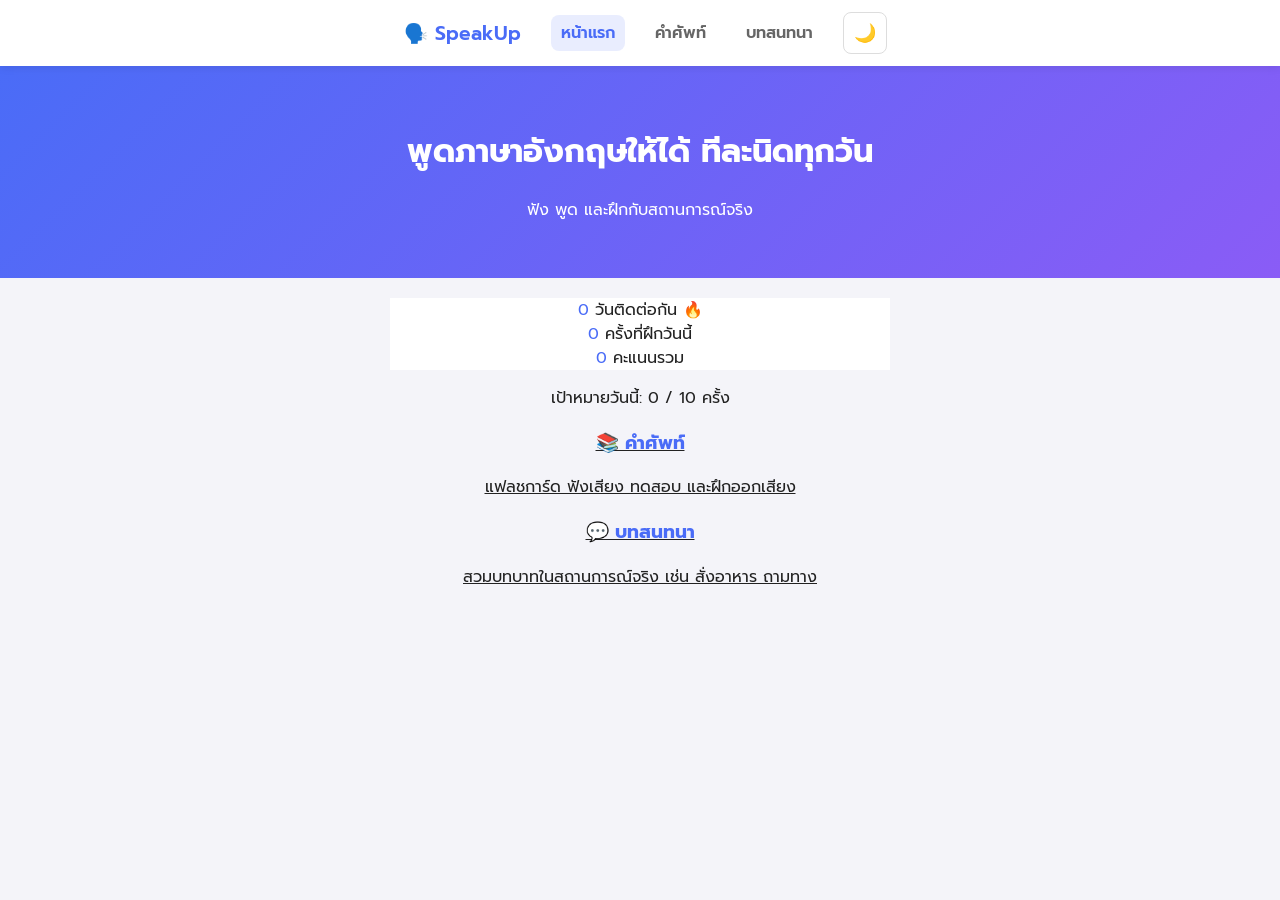
<file: index.html>
<!DOCTYPE html>
<html lang="th">
<head>
  <meta charset="UTF-8">
  <meta name="viewport" content="width=device-width, initial-scale=1.0">
  <meta name="description" content="ฝึกพูดและเรียนคำศัพท์ภาษาอังกฤษฟรี ผ่านแฟลชการ์ดและบทสนทนา">
  <title>คำศัพท์ | SpeakUp</title>
  <link rel="icon" href="data:image/svg+xml,<svg xmlns=%22http://www.w3.org/2000/svg%22 viewBox=%220 0 100 100%22><text y=%22.9em%22 font-size=%2290%22>🗣️</text></svg>">
  <link href="https://fonts.googleapis.com/css2?family=Prompt:wght@400;600&display=swap" rel="stylesheet">
  <link rel="stylesheet" href="style.css">
  <link rel="stylesheet" href="english.css">
  <link rel="stylesheet" href="theme.css">
</head>
<body>

  <nav id="mainNav">
    <a href="index.html">หน้าแรก</a>
    <a href="english.html">คำศัพท์</a>
    <a href="dialogue.html">บทสนทนา</a>
    <button id="themeBtn">🌙</button>
  </nav>
  <header class="hero">
    <h1>พูดภาษาอังกฤษให้ได้ ทีละนิดทุกวัน</h1>
    <p>ฟัง พูด และฝึกกับสถานการณ์จริง</p>
  </header>

  <main>
    <section class="stats">
      <div class="stat">
        <span class="stat-number" id="streak">0</span>
        <span>วันติดต่อกัน 🔥</span>
      </div>
      <div class="stat">
        <span class="stat-number" id="todayCount">0</span>
        <span>ครั้งที่ฝึกวันนี้</span>
      </div>
      <div class="stat">
        <span class="stat-number" id="totalScore">0</span>
        <span>คะแนนรวม</span>
      </div>
    </section>

    <section class="goal">
      <p id="goalText"></p>
      <div class="bar"><div id="goalFill" class="fill"></div></div>
    </section>

    <section class="lessons">
      <a class="lesson" href="english.html">
        <h3>📚 คำศัพท์</h3>
        <p>แฟลชการ์ด ฟังเสียง ทดสอบ และฝึกออกเสียง</p>
      </a>
      <a class="lesson" href="dialogue.html">
        <h3>💬 บทสนทนา</h3>
        <p>สวมบทบาทในสถานการณ์จริง เช่น สั่งอาหาร ถามทาง</p>
      </a>
    </section>
  </main>

  <script src="common.js"></script>
  <script src="home.js"></script>
</body>
</html>
</file>
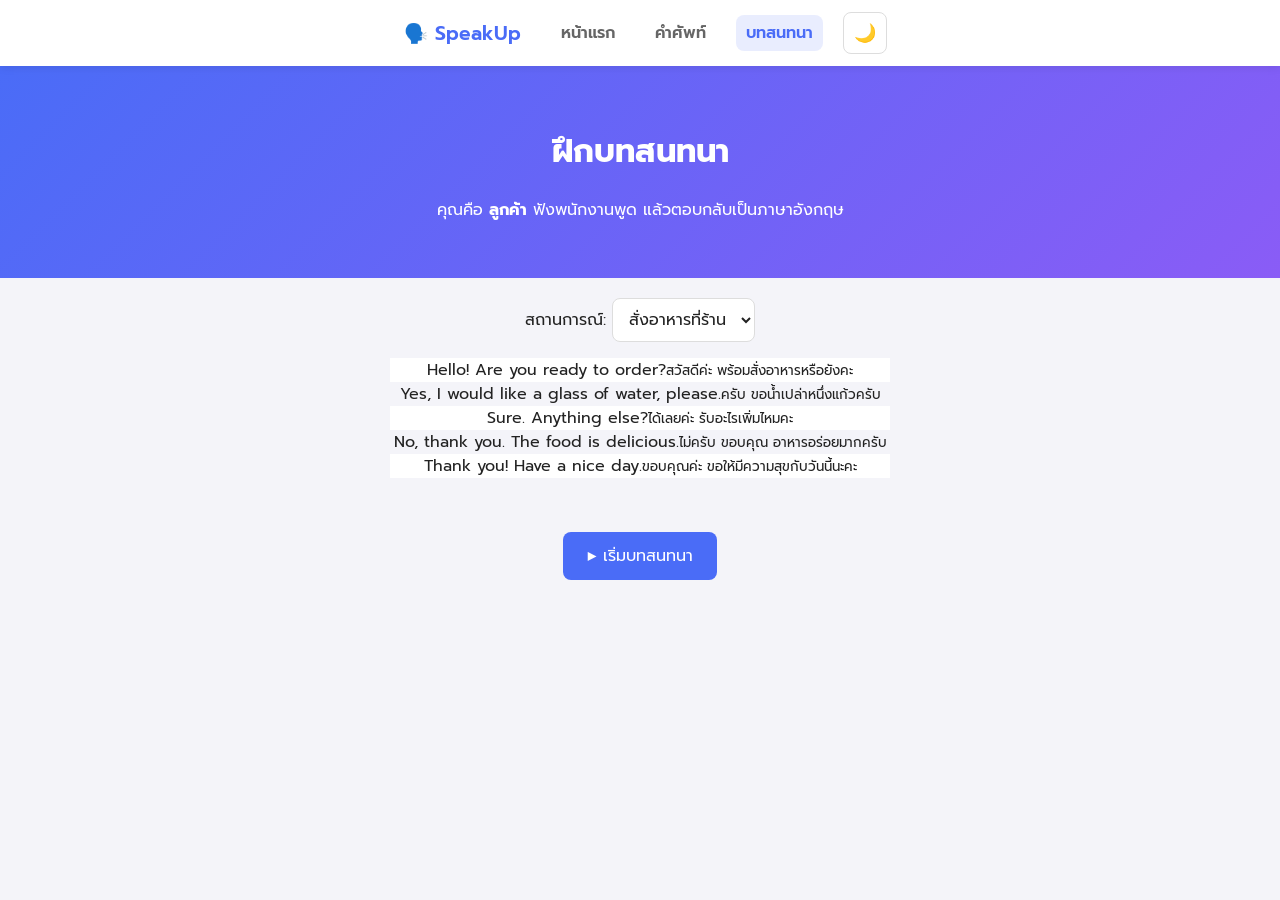
<file: dialogue.html>
<!DOCTYPE html>
<html lang="th">
<head>
  <meta charset="UTF-8">
  <meta name="viewport" content="width=device-width, initial-scale=1.0">
  <meta name="description" content="ฝึกพูดและเรียนคำศัพท์ภาษาอังกฤษฟรี ผ่านแฟลชการ์ดและบทสนทนา">
  <title>คำศัพท์ | SpeakUp</title>
  <link rel="icon" href="data:image/svg+xml,<svg xmlns=%22http://www.w3.org/2000/svg%22 viewBox=%220 0 100 100%22><text y=%22.9em%22 font-size=%2290%22>🗣️</text></svg>">
  <link href="https://fonts.googleapis.com/css2?family=Prompt:wght@400;600&display=swap" rel="stylesheet">
  <link rel="stylesheet" href="style.css">
  <link rel="stylesheet" href="english.css">
  <link rel="stylesheet" href="theme.css">
</head>
<body>

  <nav id="mainNav">
    <a href="index.html">หน้าแรก</a>
    <a href="english.html">คำศัพท์</a>
    <a href="dialogue.html">บทสนทนา</a>
  </nav>

  <header class="hero">
    <h1>ฝึกบทสนทนา</h1>
    <p>คุณคือ <b>ลูกค้า</b> ฟังพนักงานพูด แล้วตอบกลับเป็นภาษาอังกฤษ</p>
  </header>

  <main>
    <div class="toolbar">
      <label for="scenario">สถานการณ์:</label>
      <select id="scenario"></select>
    </div>

    <div id="chat"></div>

    <div class="controls">
      <button id="startBtn">▶ เริ่มบทสนทนา</button>
    </div>

    <p id="status"></p>
  </main>

  <script src="common.js"></script>
  <script src="dialogue.js"></script>
</body>
</html>
</file>
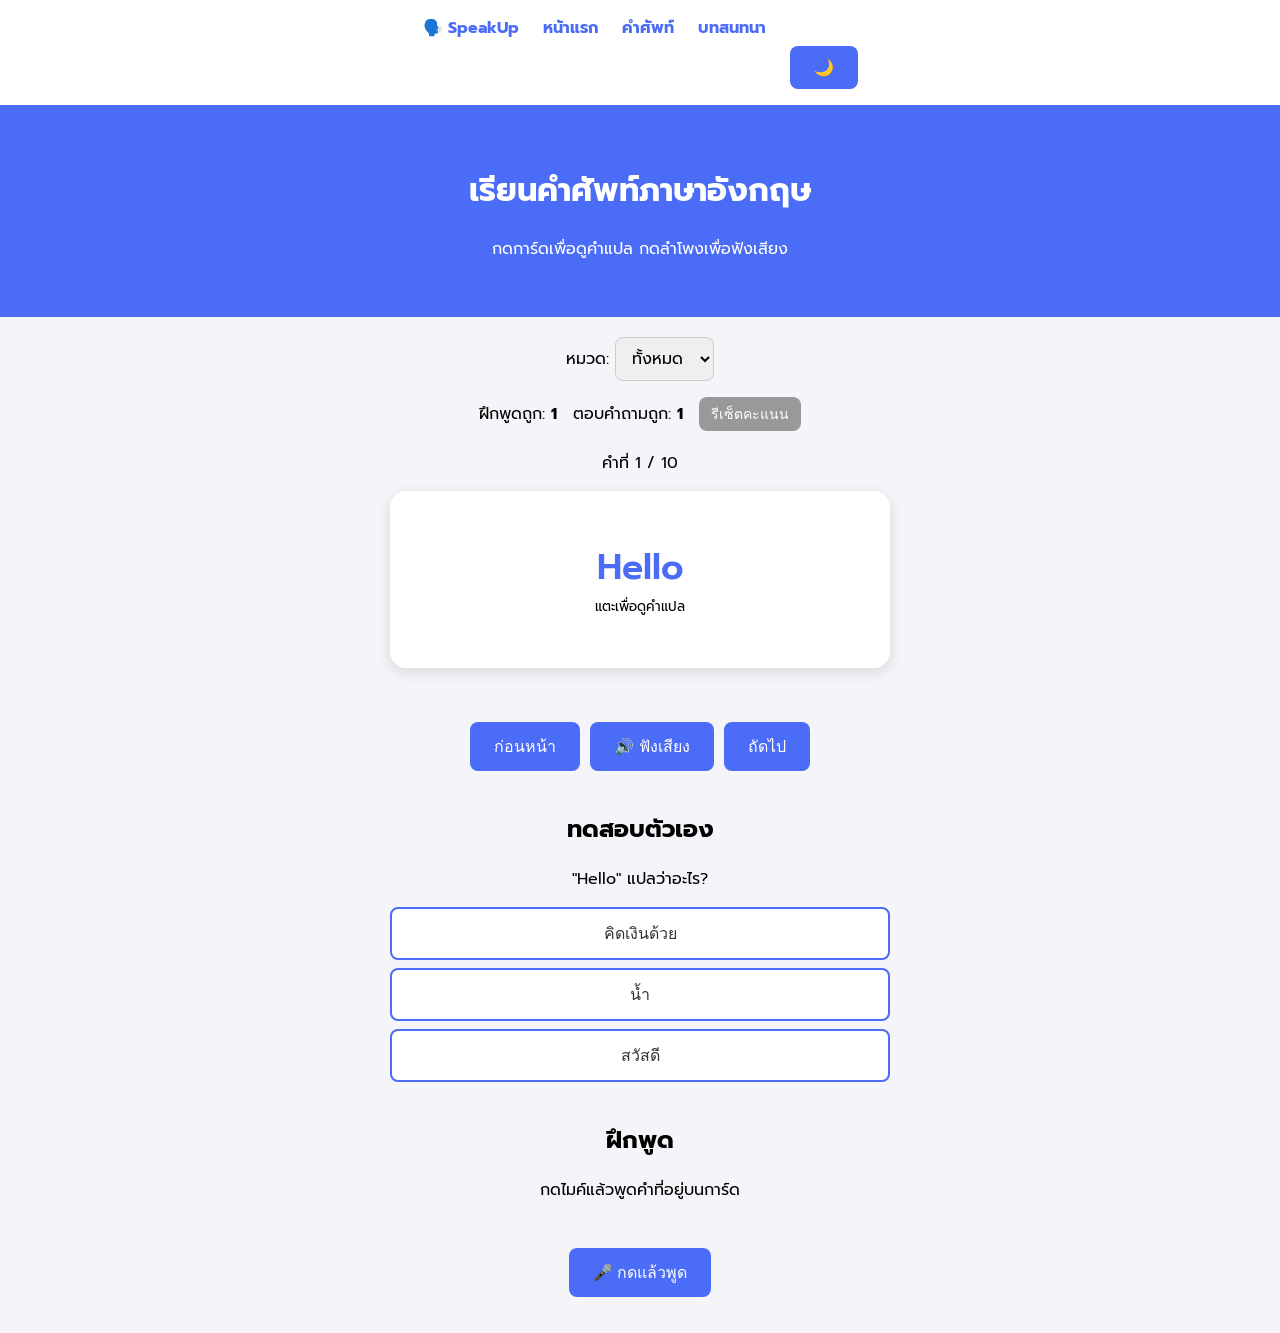
<file: english.html>
<!DOCTYPE html>
<html lang="th">
<head>
  <meta charset="UTF-8">
  <meta name="viewport" content="width=device-width, initial-scale=1.0">
  <title>เรียนภาษาอังกฤษ</title>
  <link href="https://fonts.googleapis.com/css2?family=Prompt:wght@400;600&display=swap" rel="stylesheet">
  <link rel="stylesheet" href="style.css">
  <link rel="stylesheet" href="english.css">
</head>
<body>
    
  <nav id="mainNav">
    <a href="index.html">หน้าแรก</a>
    <a href="english.html">เรียนอังกฤษ</a>
     <a href="english.html">คำศัพท์</a>
  <a href="dialogue.html">บทสนทนา</a>
  </nav>

  <header class="hero">
    <h1>เรียนคำศัพท์ภาษาอังกฤษ</h1>
    <p>กดการ์ดเพื่อดูคำแปล กดลำโพงเพื่อฟังเสียง</p>
  </header>

  <main>
    <div class="toolbar">
  <label for="category">หมวด:</label>
  <select id="category"></select>
</div>

<div class="scoreboard">
  <span>ฝึกพูดถูก: <b id="speakScore">0</b></span>
  <span>ตอบคำถามถูก: <b id="quizScore">0</b></span>
  <button id="resetBtn">รีเซ็ตคะแนน</button>
</div>

    <p id="counter"></p>

    <div id="flashcard" class="flashcard">
      <div id="cardText" class="card-text"></div>
      <small id="cardHint">แตะเพื่อดูคำแปล</small>
    </div>

    <div class="controls">
      <button id="prevBtn">ก่อนหน้า</button>
      <button id="speakBtn">🔊 ฟังเสียง</button>
      <button id="nextBtn">ถัดไป</button>
    </div>

    <section class="quiz">
      <h2>ทดสอบตัวเอง</h2>
      <p id="question"></p>
      <div id="choices"></div>
      <p id="quizResult"></p>
    </section>

    <section class="speaking">
  <h2>ฝึกพูด</h2>
  <p>กดไมค์แล้วพูดคำที่อยู่บนการ์ด</p>
  <button id="micBtn">🎤 กดแล้วพูด</button>
  <p id="heard"></p>
  <p id="speakResult"></p>
</section>
  </main>

  <script src="common.js"></script>
  <script src="english.js"></script>
  <script src="words.js"></script>
<script src="english.js"></script>
</body>
</html>
</file>
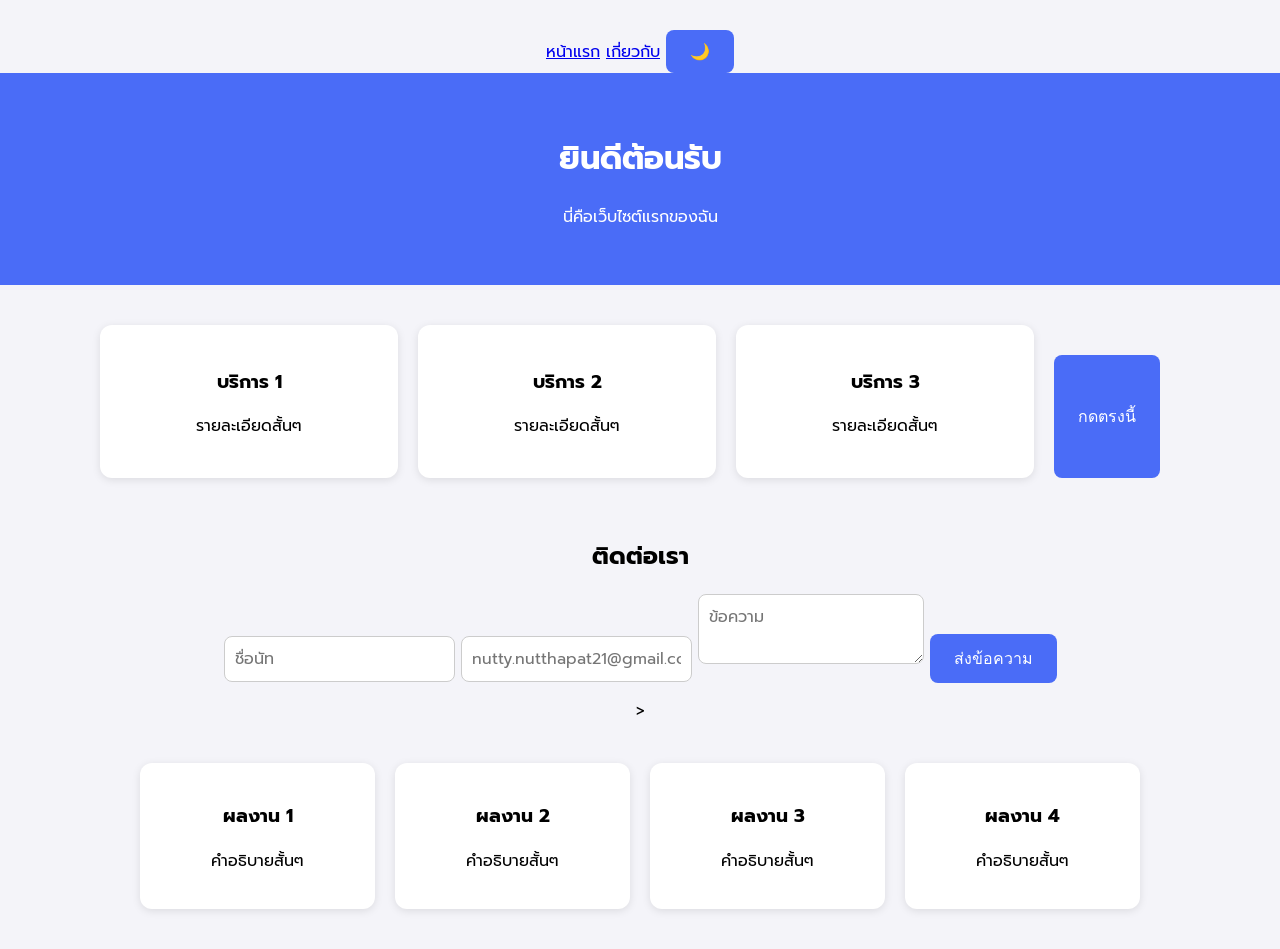
<file: playground.html>
<!DOCTYPE html>
<html lang="th">
<head>
  <meta charset="UTF-8">
  <meta name="viewport" content="width=device-width, initial-scale=1.0">
  <title>เว็บไซต์ของฉัน</title>
  <link rel="stylesheet" href="style.css">
  <link href="https://fonts.googleapis.com/css2?family=Prompt:wght@400;600&display=swap" rel="stylesheet">
</head>
<body  nav>
  <a href="index.html">หน้าแรก</a>
  <a href="about.html">เกี่ยวกับ</a>
  <button id="themeBtn">🌙</button>
</nav>

  <header>
    <h1>ยินดีต้อนรับ</h1>
    <p>นี่คือเว็บไซต์แรกของฉัน</p>
  </header>

  <main section class="cards">
  <div class="card"><h3>บริการ 1</h3><p>รายละเอียดสั้นๆ</p></div>
  <div class="card"><h3>บริการ 2</h3><p>รายละเอียดสั้นๆ</p></div>
  <div class="card"><h3>บริการ 3</h3><p>รายละเอียดสั้นๆ</p></div>
</section>

    <button id="btn">กดตรงนี้</button>
    <p id="message"></p>
  </main>

  <script src="script.js"></script>
</body>
</html>

<main    form id="contactForm">
  <h2>ติดต่อเรา</h2>
  <input type="text" id="Nut" placeholder="ชื่อนัท">
  <input type="email" id="nutty.nutthapat21@gmail.com" placeholder="nutty.nutthapat21@gmail.com">
  <textarea id="msg" placeholder="ข้อความ"></textarea>
  <button type="submit">ส่งข้อความ</button>
  <p id="formResult"></p>
</form>>

</main>

<section class="grid">
  <div class="grid-item"><h3>ผลงาน 1</h3><p>คำอธิบายสั้นๆ</p></div>
  <div class="grid-item"><h3>ผลงาน 2</h3><p>คำอธิบายสั้นๆ</p></div>
  <div class="grid-item"><h3>ผลงาน 3</h3><p>คำอธิบายสั้นๆ</p></div>
  <div class="grid-item"><h3>ผลงาน 4</h3><p>คำอธิบายสั้นๆ</p></div>
</section>
</file>
<file: style.css>
body {
  font-family: sans-serif;
  margin: 0;
  background: #f4f4f9;
  text-align: center;
}

header {
  background: #4a6cf7;
  color: white;
  padding: 40px 20px;
}

button {
  margin-top: 30px;
  padding: 12px 24px;
  font-size: 16px;
  border: none;
  border-radius: 8px;
  background: #4a6cf7;
  color: white;
  cursor: pointer;
}

button:hover {
  background: #3555d4;
}


nav {
  display: flex;
  justify-content: center;
  gap: 24px;
  padding: 16px;
  background: white;
}

nav a {
  text-decoration: none;
  color: #4a6cf7;
  font-weight: bold;
}

.cards {
  display: flex;
  gap: 20px;
  justify-content: center;
  padding: 40px 20px;
}

.card {
  background: white;
  padding: 24px;
  border-radius: 12px;
  width: 250px;
  box-shadow: 0 2px 8px rgba(0, 0, 0, 0.1);
}

/* รองรับมือถือ */
@media (max-width: 700px) {
  .cards {
    flex-direction: column;
    align-items: center;
  }
}


form {
  max-width: 400px;
  margin: 40px auto;
  display: flex;
  flex-direction: column;
  gap: 12px;
  padding: 0 20px;
}

input, textarea {
  padding: 10px;
  border: 1px solid #ccc;
  border-radius: 8px;
  font-size: 16px;
  font-family: inherit;
}


body.dark {
  background: #1e1e2e;
  color: #eee;
}

body.dark nav,
body.dark .card {
  background: #2a2a3c;
}

.grid {
  display: grid;
  grid-template-columns: repeat(auto-fit, minmax(220px, 1fr));
  gap: 20px;
  max-width: 1000px;
  margin: 40px auto;
  padding: 0 20px;
}

.grid-item {
  background: white;
  border-radius: 12px;
  padding: 20px;
  box-shadow: 0 2px 8px rgba(0, 0, 0, 0.1);
}

body {
  font-family: 'Prompt', sans-serif;
}
</file>
<file: english.css>
body {
  font-family: 'Prompt', sans-serif;
}

main {
  max-width: 500px;
  margin: 0 auto;
  padding: 20px;
  text-align: center;
}

.flashcard {
  background: white;
  border-radius: 16px;
  padding: 50px 20px;
  box-shadow: 0 4px 14px rgba(0, 0, 0, 0.12);
  cursor: pointer;
  user-select: none;
}

.card-text {
  font-size: 2.2rem;
  font-weight: 600;
  color: #4a6cf7;
}

.controls {
  display: flex;
  gap: 10px;
  justify-content: center;
  margin: 24px 0;
}

.quiz {
  margin-top: 40px;
}

#choices button {
  display: block;
  width: 100%;
  margin: 8px 0;
  background: white;
  color: #333;
  border: 2px solid #4a6cf7;
}

#choices button:hover {
  background: #eef1ff;
}

body.dark .flashcard {
  background: #2a2a3c;
}

body.dark #choices button {
  background: #2a2a3c;
  color: #eee;
}

.speaking {
  margin-top: 40px;
}

#micBtn.listening {
  background: #e53935;
}

#heard {
  color: #666;
}

body.dark #heard {
  color: #bbb;
}

.speaking {
  margin-top: 40px;
}

#micBtn.listening {
  background: #e53935;
}

#heard {
  color: #666;
}

body.dark #heard {
  color: #bbb;
}

.toolbar {
  margin-bottom: 16px;
}

select {
  padding: 8px 12px;
  font-size: 16px;
  font-family: inherit;
  border-radius: 8px;
  border: 1px solid #ccc;
}

.scoreboard {
  display: flex;
  gap: 16px;
  justify-content: center;
  align-items: center;
  flex-wrap: wrap;
  margin-bottom: 20px;
}

#resetBtn {
  margin-top: 0;
  padding: 6px 12px;
  font-size: 14px;
  background: #999;
}
</file>
<file: theme.css>
:root {
  --brand: #4a6cf7;
  --brand-2: #8a5cf6;
  --bg: #f4f4f9;
  --card: #ffffff;
  --text: #222222;
  --muted: #666666;
  --border: #dddddd;
}

body.dark {
  --bg: #1e1e2e;
  --card: #2a2a3c;
  --text: #eeeeee;
  --muted: #bbbbbb;
  --border: #44445a;
}

body {
  font-family: 'Prompt', sans-serif;
  background: var(--bg);
  color: var(--text);
}

/* เมนูบน */
nav {
  position: sticky;
  top: 0;
  z-index: 10;
  display: flex;
  align-items: center;
  justify-content: center;
  flex-wrap: wrap;
  gap: 8px 20px;
  padding: 12px 16px;
  background: var(--card);
  box-shadow: 0 2px 8px rgba(0, 0, 0, 0.08);
}

nav a {
  text-decoration: none;
  color: var(--muted);
  font-weight: 600;
  padding: 6px 10px;
  border-radius: 8px;
}

nav a:hover,
nav a.active {
  color: var(--brand);
  background: rgba(74, 108, 247, 0.12);
}

nav .brand {
  color: var(--brand);
  font-size: 1.2rem;
}

.theme-btn {
  margin: 0;
  padding: 6px 10px;
  font-size: 18px;
  background: transparent;
  border: 1px solid var(--border);
}

/* ส่วนหัว */
.hero {
  background: linear-gradient(135deg, var(--brand), var(--brand-2));
  color: white;
}

/* ปุ่ม */
button {
  background: var(--brand);
  color: white;
  font-family: inherit;
}

button:disabled {
  opacity: 0.5;
  cursor: not-allowed;
}

/* การ์ดและกล่องต่างๆ ใช้สีกลาง */
.flashcard,
.stat,
.lesson,
.bubble.staff,
#choices button {
  background: var(--card);
  color: var(--text);
}

#choices button {
  border-color: var(--brand);
}

select {
  background: var(--card);
  color: var(--text);
  border-color: var(--border);
}

.card-text,
.stat-number,
.lesson h3 {
  color: var(--brand);
}

#heard {
  color: var(--muted);
}

/* รองรับมือถือ */
.controls {
  flex-wrap: wrap;
}

@media (max-width: 600px) {
  .hero {
    padding: 50px 16px;
  }

  .hero h1 {
    font-size: 1.6rem;
  }

  .card-text {
    font-size: 1.8rem;
  }

  .stat {
    min-width: 100px;
    padding: 14px 18px;
  }
}
</file>
